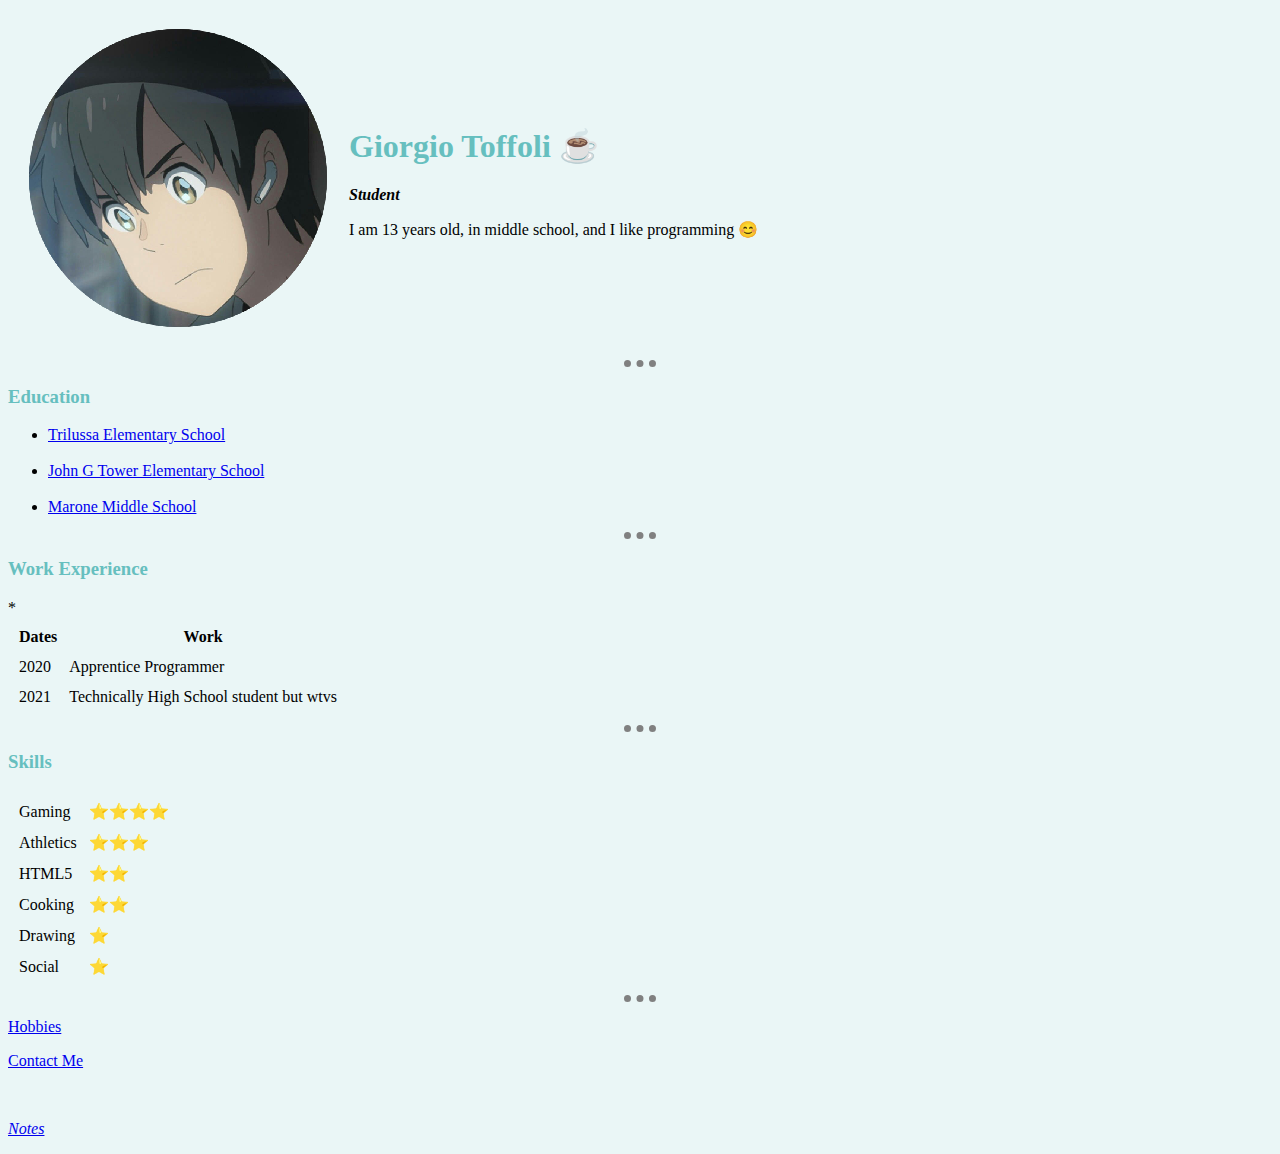
<file: index.html>
<!DOCTYPE html>
<html lang="en">

<head>
    <meta charset="UTF-8">
    <meta name="viewport" content="width=device-width, initial-scale=1.0">
    <title>Giorgio's Perosnal Site</title>
    <link rel="stylesheet" href="css/styles.css">

</head>

<body>
    <table cellspacing=20>
        <tr>
            <td><a href="https://twitter.com/GiorgioWasTaken"><img src="images/MeAsAnime.png" alt="Giorgio"></a></td>
            <td>
                <h1>Giorgio Toffoli ☕</h1>
                <hp><em><strong>Student</strong></em></p>
                <p>I am 13 years old, in middle school, and I like programming 😊</p>
            </td>
        </tr>
    </table>


    <hr>
    <h3>Education</h3>
    <ul>
        <p>
            <li><a href="http://www.cdtrilussapomezia.edu.it/">Trilussa Elementary School</a></li>
            <br>
            <li><a href="https://www.burkburnettisd.org/tes-home">John G Tower Elementary School</a></li>
            <br>
            <li><a href="http://www.icviadellatecnica.edu.it/">Marone Middle School</a></li>
        </p>
    </ul>
    <hr>
    <h3>Work Experience</h3>
    <table cellspacing=10>
        <thead>
            <tr>*
                <th>Dates</th>
                <th>Work</th>
            </tr>
        </thead>
        <tr>
            <td>2020</td>
            <td>Apprentice Programmer</td>
        </tr>
        <tr>
            <td>2021</td>
            <td>Technically High School student but wtvs</td>
        </tr>

    </table>
    <hr>
    <h3>Skills</h3>
    <table cellspacing=10>
        <tr>
            <td>Gaming</td>
            <td>⭐⭐⭐⭐</td>
        </tr>
        <tr>
            <td>Athletics</td>
            <td>⭐⭐⭐</td>
        </tr>
        <tr>
            <td>HTML5</td>
            <td>⭐⭐</td>
        </tr>
        <tr>
            <td>Cooking</td>
            <td>⭐⭐</td>
        </tr>
        <tr>
            <td>Drawing</td>
            <td>⭐</td>
        </tr>
        <tr>
            <td>Social</td>
            <td>⭐</td>
        </tr>
    </table>
    <hr>
    <p><a href="hobbies.html">Hobbies</a></p>
    <p><a href="ContactMe.html">Contact Me</a></p>
    <br>
    <p><em><a href="notes.html">Notes</em></a></p>


</body>

</html>
</file>
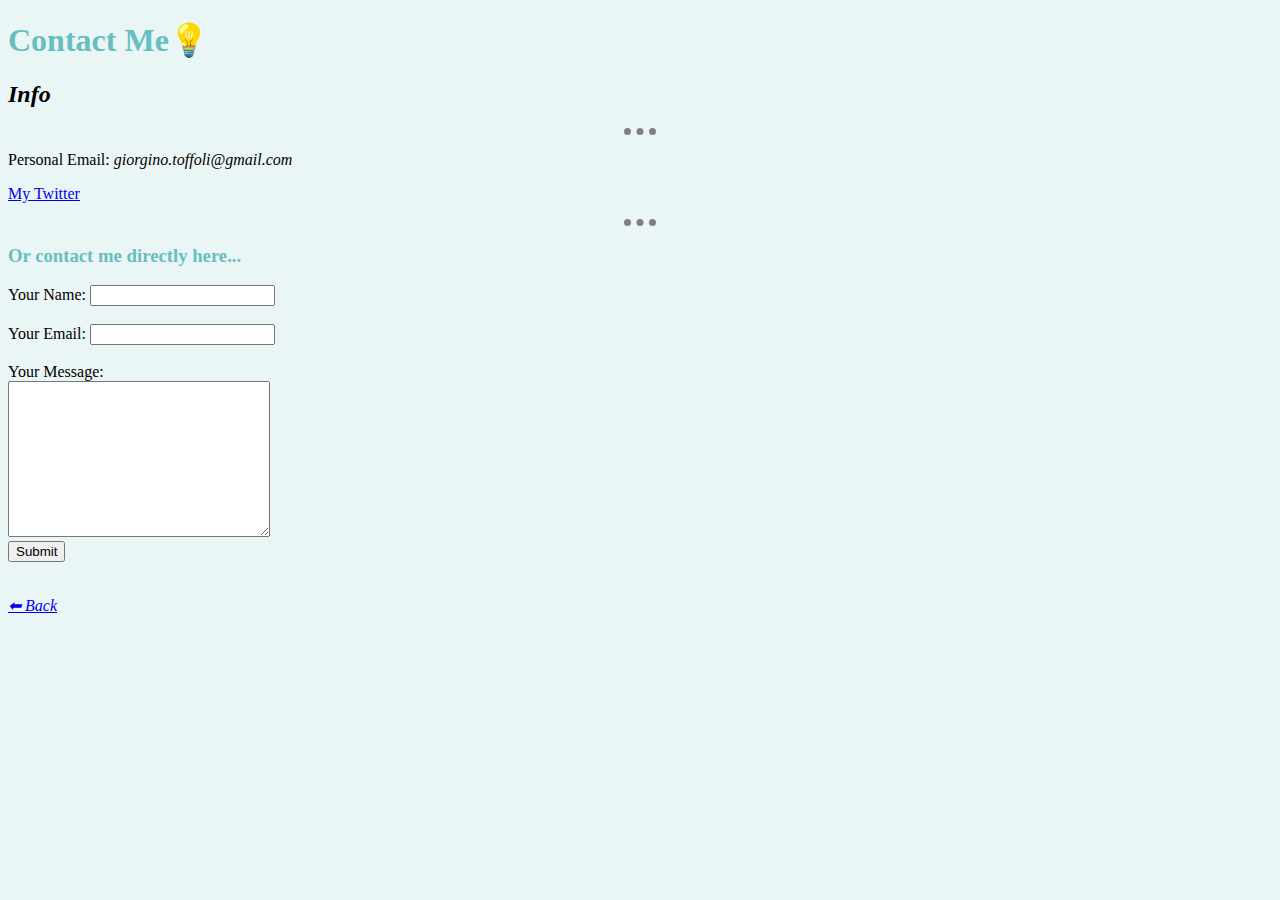
<file: ContactMe.html>
<!DOCTYPE html>
<html lang="en">

<head>
    <meta charset="UTF-8">
    <meta name="viewport" content="width=device-width, initial-scale=1.0">
    <title>Contact Me</title>
    <link rel="stylesheet" href="css/styles.css">

</head>

<body>
    <h1>Contact Me💡</h1>
    <h2><em>Info</em></h2>
    <hr>
    <p>Personal Email:<em> giorgino.toffoli@gmail.com</em></p>
    <p><a href="https://twitter.com/GiorgioWasTaken">My Twitter</a></p>
    <hr>

    <h3>Or contact me directly here...</h3>
    <form action="mailto:giorgino.toffoli@gmail.com" method="post" enctype="text/plain">
        <label>Your Name:</label>
        <input type="text" name="Name" id="">
        <br>
        <br>
        <label for="">Your Email:</label>
        <input type="email" name="Email" id="">
        <br>
        <br>
        <label>Your Message:</label>
        <br>
        <Textarea name="Message" rows="10" cols="30"></Textarea>
        <br>
        <input type="submit" name="">
    </form>
    <br>
    <p><a href="index.html"><em>⬅ Back</em></a></p>
</body>

</html>
</file>
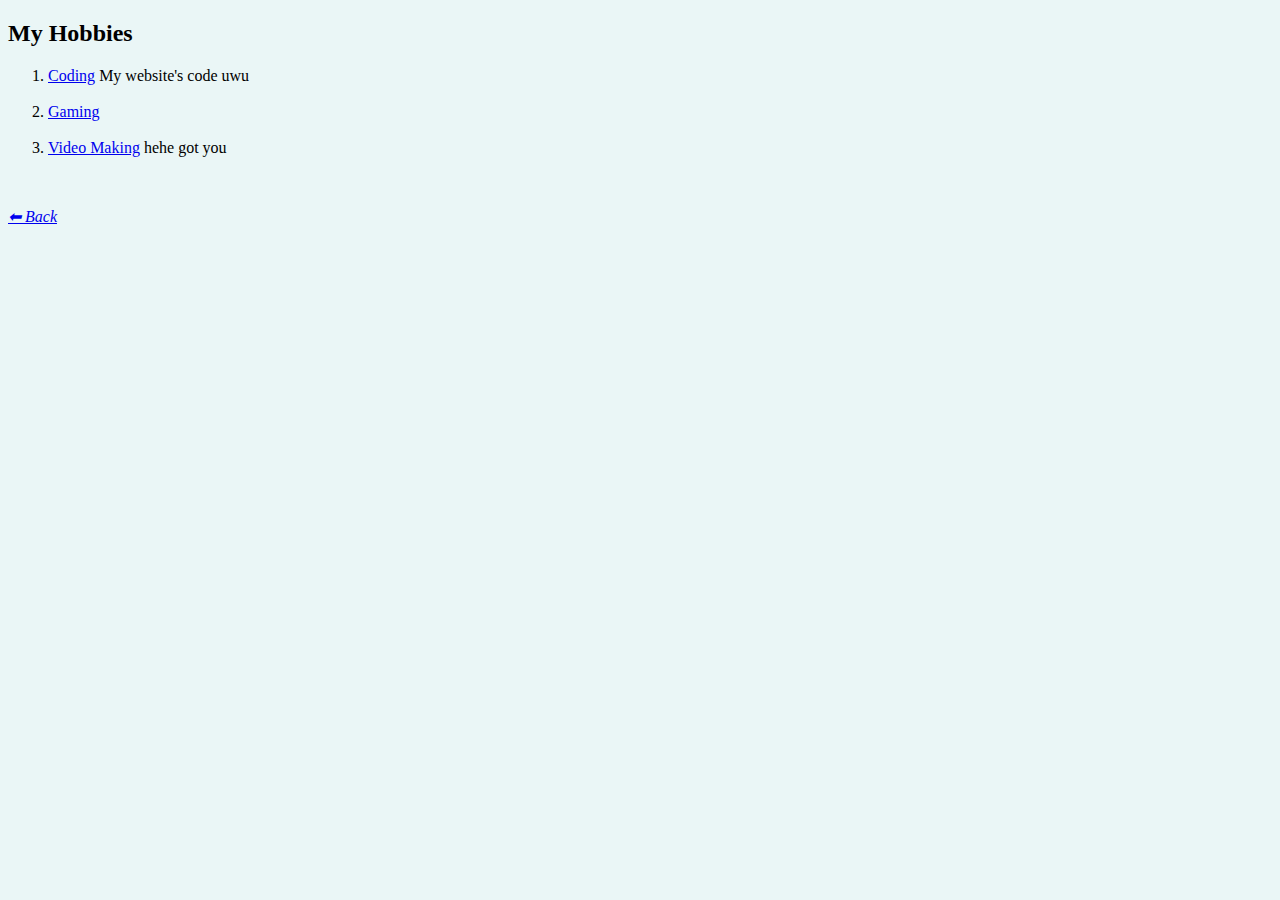
<file: hobbies.html>
<!DOCTYPE html>
<html lang="en">

<head>
    <meta charset="UTF-8">
    <meta name="viewport" content="width=device-width, initial-scale=1.0">
    <title>My Hobbies</title>
    <link rel="stylesheet" href="css/styles.css">

</head>

<body>
    <h2>My Hobbies</h2>
    <ol>
        <li><a href="images/OpenSource.png">Coding</a> My website's code uwu</li>
        <br>
        <li><a href="images/Gaming.png">Gaming</a></li>
        <br>
        <li><a href="https://www.youtube.com/watch?v=dQw4w9WgXcQ&ab">Video Making</a> hehe got you</li>
    </ol>
    <br>
    <p><a href="index.html"><em>⬅ Back</em></a></p>
</body>

</html>
</file>
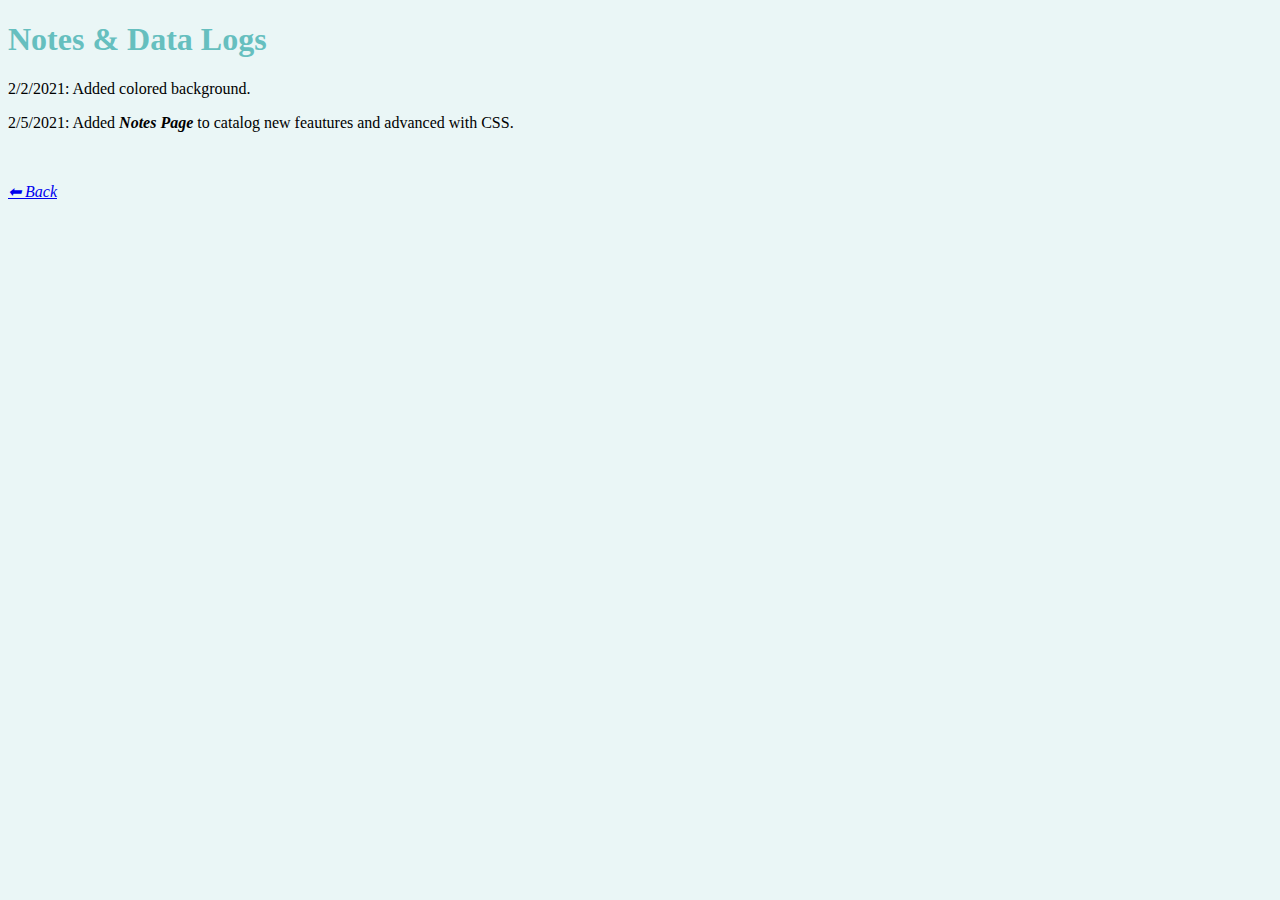
<file: notes.html>
<!DOCTYPE html>
<html lang="en">
<head>
    <meta charset="UTF-8">
    <meta http-equiv="X-UA-Compatible" content="IE=edge">
    <meta name="viewport" content="width=device-width, initial-scale=1.0">
    <title>Notes</title>
    <link rel="stylesheet" href="css/styles.css">
    
</head>
<body>
    <H1>Notes & Data Logs</H1>
    <p>2/2/2021: Added colored background.</p>
    <p>2/5/2021: Added <strong><em>Notes Page</em></strong> to catalog new feautures and advanced with CSS.</p>
    <br>
    <p><a href="index.html"><em>⬅ Back</em></a></p>
</body>
</html>
</file>
<file: css/styles.css>
body {
    background-color: #eaf6f6;
}

hr {
    border-style: none;
    border-top-style: dotted;
    border-color: grey;
    border-width: 7px;
    width: 2.5%;
    height: 0px;
}

img {
    width: 100%;

}

h1 {
    color: #66bfbf;
}

h3 {
    color: #66bfbf;
}
</file>
